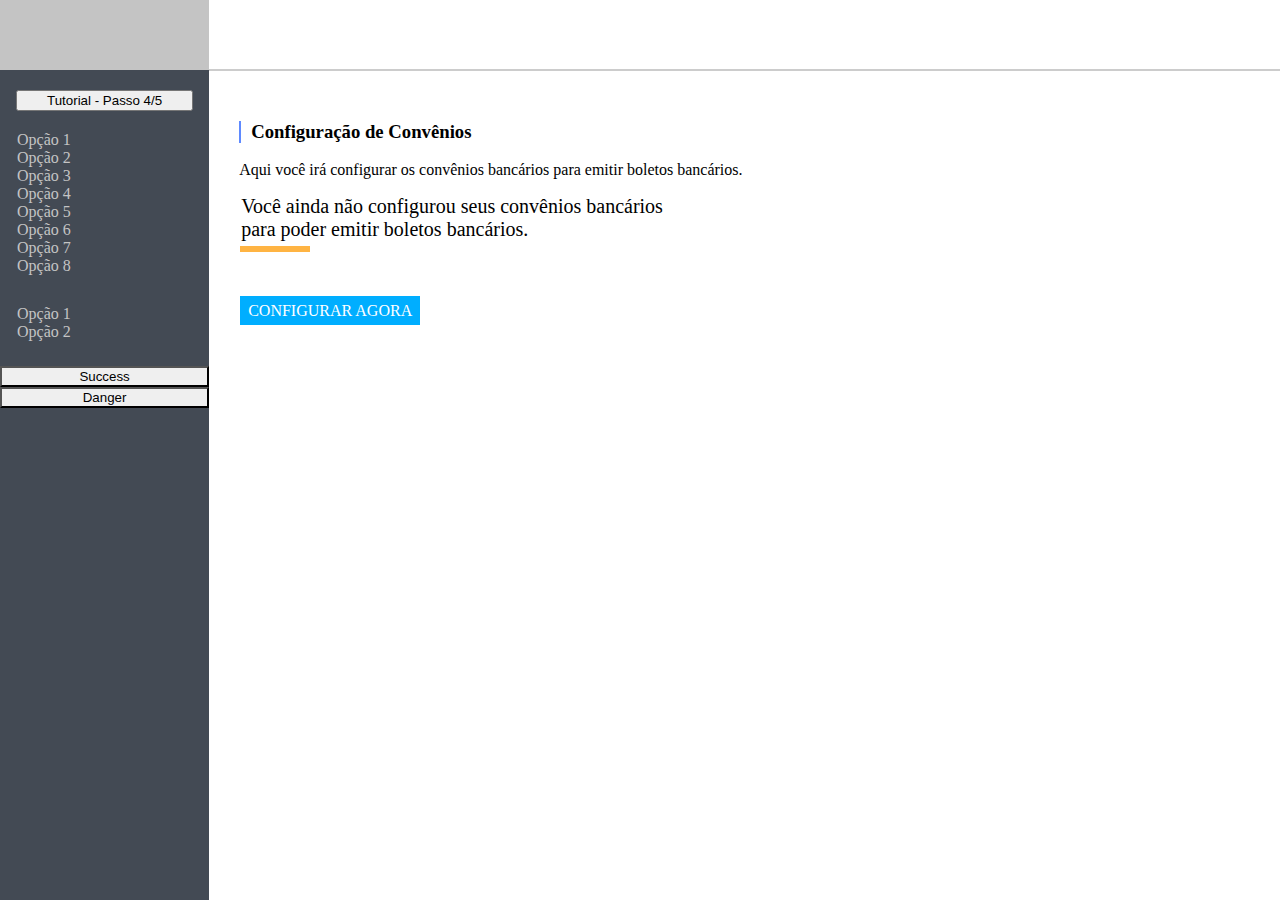
<file: index.html>
<html lang="en">
<head>
    <meta charset="UTF-8">
    <meta http-equiv="X-UA-Compatible" content="IE=edge">
    <meta name="viewport" content="width=device-width, initial-scale=1.0">
    <link rel="stylesheet" href="./menu/menu.css">
    <link rel="stylesheet" href="./form-inicio/form-inicio.css">
    <link rel="stylesheet" href="./intro/intro.css">
    <link href="https://cdn.jsdelivr.net/npm/bootstrap@5.1.3/dist/css/bootstrap.min.css" rel="stylesheet" integrity="sha384-1BmE4kWBq78iYhFldvKuhfTAU6auU8tT94WrHftjDbrCEXSU1oBoqyl2QvZ6jIW3" crossorigin="anonymous">

    <title>Document</title>
</head>
<body>
    <div class="sideMenu">
        <div class="logo"></div>
        <button type="button" class="btn btn-primary menuButton">Tutorial - Passo 4/5</button>
        <ul class="optionList">
            <li>Opção 1</li>
            <li>Opção 2</li>
            <li>Opção 3</li>
            <li>Opção 4</li>
            <li>Opção 5</li>
            <li>Opção 6</li>
            <li>Opção 7</li>
            <li>Opção 8</li>
        </ul>
        <ul class="optionList configs">
            <li>Opção 1</li>
            <li>Opção 2</li>
        </ul>
        <button type="button" class="btn btn-success flowupButton">Success</button>
        <button type="button" class="btn btn-danger flowupButton" >Danger</button>
    </div>

    <div class="form">
        <div class="top">
            <h3>Configuração de <strong>Convênios</strong></h3>
            <p>Aqui você irá configurar os convênios bancários para emitir boletos bancários.</p>
        </div>
        <div class="intro">
            <p>Você ainda não configurou seus convênios bancários para poder emitir boletos bancários.</p>
            <div class="bar"></div>
            <a href="./form-inicio.html">CONFIGURAR AGORA</a>
        </div>
    </div>

    <script src="https://cdn.jsdelivr.net/npm/bootstrap@5.1.3/dist/js/bootstrap.bundle.min.js" integrity="sha384-ka7Sk0Gln4gmtz2MlQnikT1wXgYsOg+OMhuP+IlRH9sENBO0LRn5q+8nbTov4+1p" crossorigin="anonymous"></script>
    <script src="https://cdn.jsdelivr.net/npm/@popperjs/core@2.10.2/dist/umd/popper.min.js" integrity="sha384-7+zCNj/IqJ95wo16oMtfsKbZ9ccEh31eOz1HGyDuCQ6wgnyJNSYdrPa03rtR1zdB" crossorigin="anonymous"></script>
    <script src="https://cdn.jsdelivr.net/npm/bootstrap@5.1.3/dist/js/bootstrap.min.js" integrity="sha384-QJHtvGhmr9XOIpI6YVutG+2QOK9T+ZnN4kzFN1RtK3zEFEIsxhlmWl5/YESvpZ13" crossorigin="anonymous"></script>
</body>
</html>
</file>
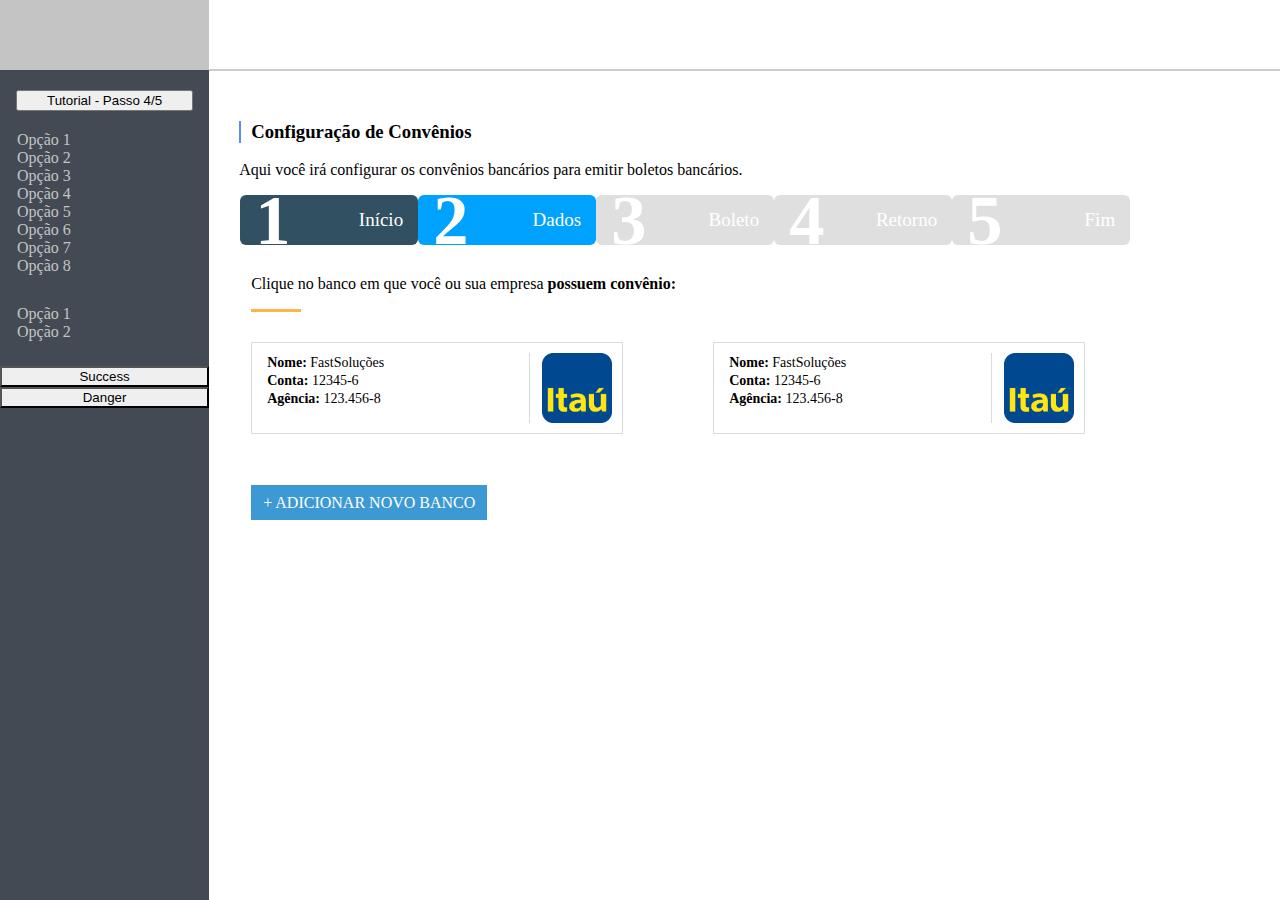
<file: form-bancos.html>
<html lang="en">
<head>
    <meta charset="UTF-8">
    <meta http-equiv="X-UA-Compatible" content="IE=edge">
    <meta name="viewport" content="width=device-width, initial-scale=1.0">
    <link rel="stylesheet" href="./menu/menu.css">
    <link rel="stylesheet" href="./form-bancos/form-bancos.css">
    <link href="https://cdn.jsdelivr.net/npm/bootstrap@5.1.3/dist/css/bootstrap.min.css" rel="stylesheet" integrity="sha384-1BmE4kWBq78iYhFldvKuhfTAU6auU8tT94WrHftjDbrCEXSU1oBoqyl2QvZ6jIW3" crossorigin="anonymous">

    <title>Document</title>
</head>
<body>
    <div class="sideMenu">
        <div class="logo"></div>
        <button type="button" class="btn btn-primary menuButton">Tutorial - Passo 4/5</button>
        <ul class="optionList">
            <li>Opção 1</li>
            <li>Opção 2</li>
            <li>Opção 3</li>
            <li>Opção 4</li>
            <li>Opção 5</li>
            <li>Opção 6</li>
            <li>Opção 7</li>
            <li>Opção 8</li>
        </ul>
        <ul class="optionList configs">
            <li>Opção 1</li>
            <li>Opção 2</li>
        </ul>
        <button type="button" class="btn btn-success flowupButton">Success</button>
        <button type="button" class="btn btn-danger flowupButton" >Danger</button>
    </div>
    <div class="main">
        <div class="top">
            <h3>Configuração de <strong>Convênios</strong></h3>
            <p>Aqui você irá configurar os convênios bancários para emitir boletos bancários.</p>
        </div>
        <div class="phases">
            <div class="phase" id="past">
                <h1>1</h1>
                <p>Início</p>
            </div>
            <div class="phase" id="this">
                <h1>2</h1>
                <p>Dados</p>
            </div>
            <div class="phase">
                <h1>3</h1>
                <p>Boleto</p>
            </div>
            <div class="phase">
                <h1>4</h1>
                <p>Retorno</p>
            </div>
            <div class="phase">
                <h1>5</h1>
                <p>Fim</p>
            </div>
        </div>
        <div class="banks" id="banks">
            <p>Clique no banco em que você ou sua empresa <strong>possuem convênio:</strong></p>
            <div class="bar"></div>
            <div class="bankOptions" id="bankOptions">
                <div class="bank">
                    <div class="bankInfo">
                        <p><strong>Nome:</strong> FastSoluções</p>
                        <p><strong>Conta:</strong> 12345-6</p>
                        <p><strong>Agência:</strong> 123.456-8</p>
                    </div>
                    <div class="bankLogo">
                        <img src="./assets/itau.png" alt="" width="70px">
                    </div>
                </div>
                <div class="bank">
                    <div class="bankInfo">
                        <p><strong>Nome:</strong> FastSoluções</p>
                        <p><strong>Conta:</strong> 12345-6</p>
                        <p><strong>Agência:</strong> 123.456-8</p>
                    </div>
                    <div class="bankLogo">
                        <img src="./assets/itau.png" alt="" width="70px">
                    </div>
                </div>
            </div>

            <a id="newBank" href="#">+ ADICIONAR NOVO BANCO</a>
        </div>
        <div class="addPopup" id="addPopup" style="display: none;">
            <div class="popup">
                <form>
                    <input type="text" id="bankName" name="bankname" placeholder="Nome do Banco">
                    <input type="text" id="account" name="accountnumber" placeholder="Conta">
                    <input type="text" id="agency" name="agencynumber" placeholder="Agência">
                
                    <p id="error" style="display: none;">Todos os campos são obrigatórios!</p>
                    <input id="addButton" class="btn btn-primary" type="submit" value="Adicionar">
                    <input id="cancelButton" class="btn btn-primary" type="button" value="Cancelar">
                </form>
            </div>
        </div>
        <div class="data" id="data" style="display: none;">
            <p>Dados do Convênio:</p>
            <div class="bar"></div>
            <div class="dataForm">
                <div id="firstRow">
                    <input id="dataConvName" type="text" placeholder="Nome">
                    <input id="dataAgency" type="text" placeholder="Agência">
                    <input id="dataAgencyDigit" type="text" placeholder="CV">
                    <input id="dataAccount" type="text" placeholder="Conta">
                    <input id="dataAccountDigit" type="text" placeholder="CV">
                </div>
                <div id="secondRow">
                    <input id="dataWallet" type="text" placeholder="Número da Carteira">
                    <input id="dataConv" type="text" placeholder="Convênio">
                </div>
            </div>
            <p>Dados do Cedente: <span>(quem emite a cobrança; ou seja, aquele que irá ceder a quantia cobrada)</span></p>
            <div class="bar"></div>
            <div class="dataForm">
                <div id="thirdRow">
                    <input id="dataCedName" type="text" placeholder="Nome">
                    <input id="dataCedCPF" type="text" placeholder="CPF/CNPJ do cedente">
                </div>
                <div id="fourthRow">
                    <input id="dataCedAdress" type="text" placeholder="Endereço">
                    <input id="dataCedComp" type="text" placeholder="Complemento">
                </div>
                <div id="fifthRow">
                    <input id="dataCedNumber" type="text" placeholder="Número">
                    <input id="dataCedDistrict" type="text" placeholder="Bairro">
                    <input id="dataCedCEP" type="text" placeholder="CEP">
                    <input id="dataCedUF" type="text" placeholder="UF">
                    <input id="dataCedCity" type="text" placeholder="Cidade">
                </div>
            </div>
            <p id="erro" style="display: none;">Por favor, preencha todos os campos corretamente.</p>
            <a id="next" href="./form-boleto.html">PRÓXIMO</a>
        </div>
    </div>

    <script src="https://cdn.jsdelivr.net/npm/bootstrap@5.1.3/dist/js/bootstrap.bundle.min.js" integrity="sha384-ka7Sk0Gln4gmtz2MlQnikT1wXgYsOg+OMhuP+IlRH9sENBO0LRn5q+8nbTov4+1p" crossorigin="anonymous"></script>
    <script src="https://cdn.jsdelivr.net/npm/@popperjs/core@2.10.2/dist/umd/popper.min.js" integrity="sha384-7+zCNj/IqJ95wo16oMtfsKbZ9ccEh31eOz1HGyDuCQ6wgnyJNSYdrPa03rtR1zdB" crossorigin="anonymous"></script>
    <script src="https://cdn.jsdelivr.net/npm/bootstrap@5.1.3/dist/js/bootstrap.min.js" integrity="sha384-QJHtvGhmr9XOIpI6YVutG+2QOK9T+ZnN4kzFN1RtK3zEFEIsxhlmWl5/YESvpZ13" crossorigin="anonymous"></script>
    <script src="https://cdnjs.cloudflare.com/ajax/libs/jquery/3.3.1/jquery.min.js"></script>
    <script src="./form-bancos/form-bancos.js"></script>

</body>
</html>
</file>
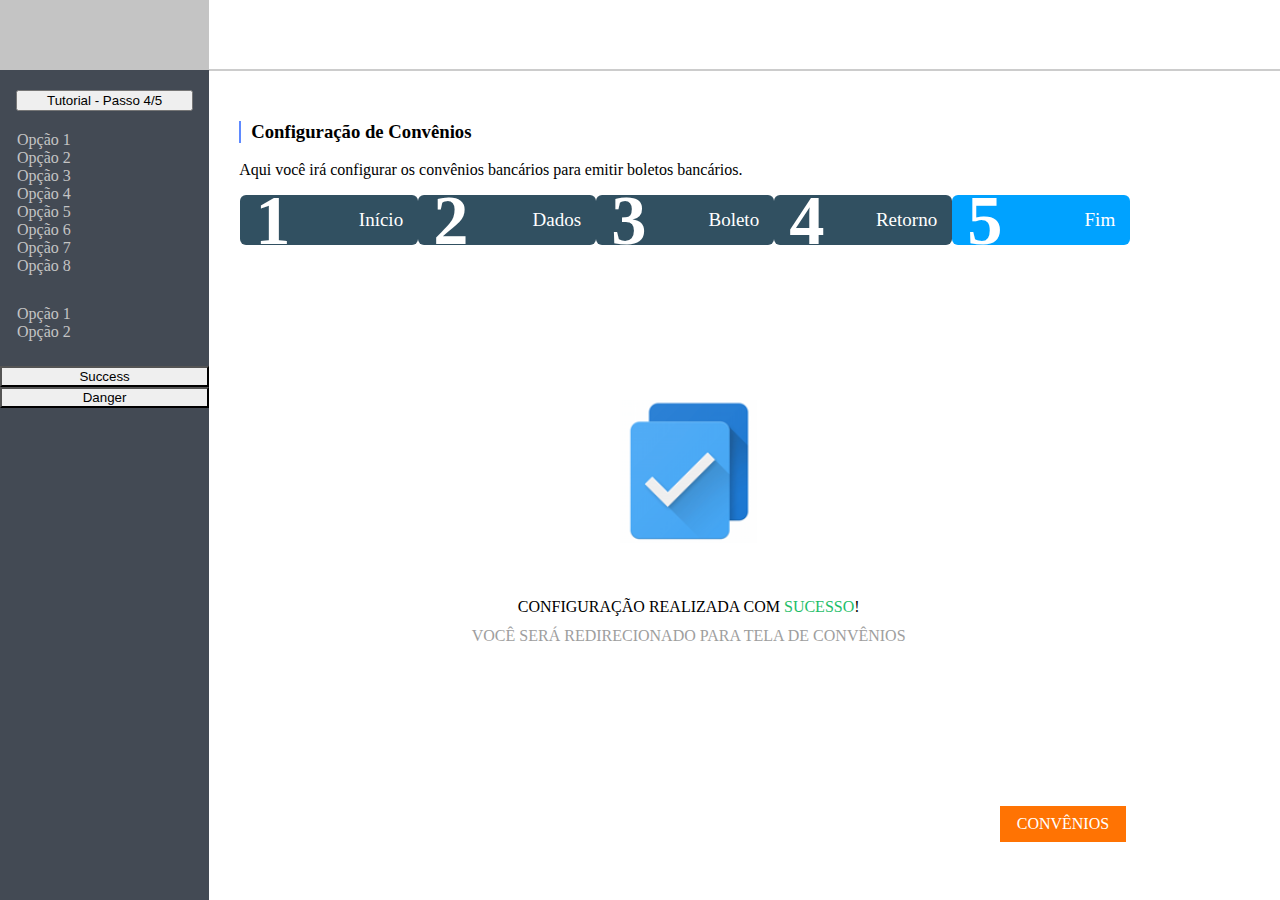
<file: form-fim.html>
<html lang="en">
<head>
    <meta charset="UTF-8">
    <meta http-equiv="X-UA-Compatible" content="IE=edge">
    <meta name="viewport" content="width=device-width, initial-scale=1.0">
    <link rel="stylesheet" href="./menu/menu.css">
    <link rel="stylesheet" href="./form-fim/form-fim.css">
    <link href="https://cdn.jsdelivr.net/npm/bootstrap@5.1.3/dist/css/bootstrap.min.css" rel="stylesheet" integrity="sha384-1BmE4kWBq78iYhFldvKuhfTAU6auU8tT94WrHftjDbrCEXSU1oBoqyl2QvZ6jIW3" crossorigin="anonymous">

    <title>Document</title>
</head>
<body>
    <div class="sideMenu">
        <div class="logo"></div>
        <button type="button" class="btn btn-primary menuButton">Tutorial - Passo 4/5</button>
        <ul class="optionList">
            <li>Opção 1</li>
            <li>Opção 2</li>
            <li>Opção 3</li>
            <li>Opção 4</li>
            <li>Opção 5</li>
            <li>Opção 6</li>
            <li>Opção 7</li>
            <li>Opção 8</li>
        </ul>
        <ul class="optionList configs">
            <li>Opção 1</li>
            <li>Opção 2</li>
        </ul>
        <button type="button" class="btn btn-success flowupButton">Success</button>
        <button type="button" class="btn btn-danger flowupButton" >Danger</button>
    </div>
    <div class="main">
        <div class="top">
            <h3>Configuração de <strong>Convênios</strong></h3>
            <p>Aqui você irá configurar os convênios bancários para emitir boletos bancários.</p>
        </div>
        <div class="phases">
            <div class="phase" id="past">
                <h1>1</h1>
                <p>Início</p>
            </div>
            <div class="phase" id="past">
                <h1>2</h1>
                <p>Dados</p>
            </div>
            <div class="phase" id="past">
                <h1>3</h1>
                <p>Boleto</p>
            </div>
            <div class="phase" id="past">
                <h1>4</h1>
                <p>Retorno</p>
            </div>
            <div class="phase" id="this">
                <h1>5</h1>
                <p>Fim</p>
            </div>
        </div>
        <div class="fim" id="fim">
            <div class="content">
                <img src="./assets/fim.png" alt="Imagem Ilustrativa">
                <p class="mainText">CONFIGURAÇÃO REALIZADA COM <span>SUCESSO</span>!</p>
                <p class="secondaryText">VOCÊ SERÁ REDIRECIONADO PARA TELA DE CONVÊNIOS</p>
            </div>
            <a id="prox" href="./index.html">CONVÊNIOS</a>
        </div>
        
    </div>

    <script src="https://cdn.jsdelivr.net/npm/bootstrap@5.1.3/dist/js/bootstrap.bundle.min.js" integrity="sha384-ka7Sk0Gln4gmtz2MlQnikT1wXgYsOg+OMhuP+IlRH9sENBO0LRn5q+8nbTov4+1p" crossorigin="anonymous"></script>
    <script src="https://cdn.jsdelivr.net/npm/@popperjs/core@2.10.2/dist/umd/popper.min.js" integrity="sha384-7+zCNj/IqJ95wo16oMtfsKbZ9ccEh31eOz1HGyDuCQ6wgnyJNSYdrPa03rtR1zdB" crossorigin="anonymous"></script>
    <script src="https://cdn.jsdelivr.net/npm/bootstrap@5.1.3/dist/js/bootstrap.min.js" integrity="sha384-QJHtvGhmr9XOIpI6YVutG+2QOK9T+ZnN4kzFN1RtK3zEFEIsxhlmWl5/YESvpZ13" crossorigin="anonymous"></script>
    <script src="https://cdnjs.cloudflare.com/ajax/libs/jquery/3.3.1/jquery.min.js"></script>
    <script src="./form-fim/form-fim.js"></script>

</body>
</html>
</file>
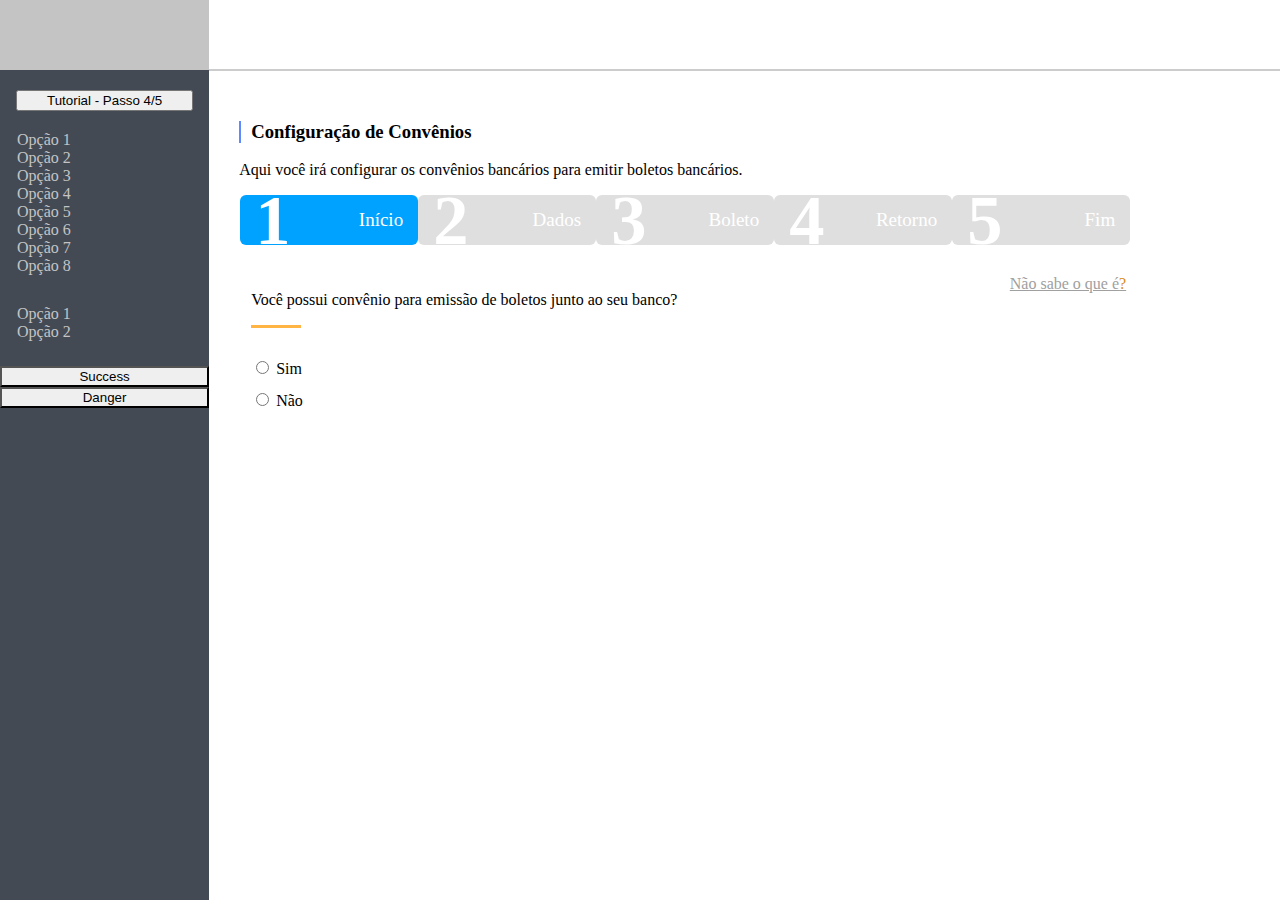
<file: form-inicio.html>
<html lang="en">
<head>
    <meta charset="UTF-8">
    <meta http-equiv="X-UA-Compatible" content="IE=edge">
    <meta name="viewport" content="width=device-width, initial-scale=1.0">
    <link rel="stylesheet" href="./menu/menu.css">
    <link rel="stylesheet" href="./form-inicio/form-inicio.css">
    <link href="https://cdn.jsdelivr.net/npm/bootstrap@5.1.3/dist/css/bootstrap.min.css" rel="stylesheet" integrity="sha384-1BmE4kWBq78iYhFldvKuhfTAU6auU8tT94WrHftjDbrCEXSU1oBoqyl2QvZ6jIW3" crossorigin="anonymous">

    <title>Document</title>
</head>
<body>
    <div class="sideMenu" id="sideMenu">
        <div class="logo"></div>
        <button type="button" class="btn btn-primary menuButton">Tutorial - Passo 4/5</button>
        <ul class="optionList">
            <li>Opção 1</li>
            <li>Opção 2</li>
            <li>Opção 3</li>
            <li>Opção 4</li>
            <li>Opção 5</li>
            <li>Opção 6</li>
            <li>Opção 7</li>
            <li>Opção 8</li>
        </ul>
        <ul class="optionList configs">
            <li>Opção 1</li>
            <li>Opção 2</li>
        </ul>
        <button type="button" class="btn btn-success flowupButton">Success</button>
        <button type="button" class="btn btn-danger flowupButton" >Danger</button>
    </div>

    <div class="main">
        <div class="top">
            <h3>Configuração de <strong>Convênios</strong></h3>
            <p>Aqui você irá configurar os convênios bancários para emitir boletos bancários.</p>
        </div>
        <div class="phases">
            <div class="phase" id="this">
                <h1>1</h1>
                <p>Início</p>
            </div>
            <div class="phase">
                <h1>2</h1>
                <p>Dados</p>
            </div>
            <div class="phase">
                <h1>3</h1>
                <p>Boleto</p>
            </div>
            <div class="phase">
                <h1>4</h1>
                <p>Retorno</p>
            </div>
            <div class="phase">
                <h1>5</h1>
                <p>Fim</p>
            </div>
        </div>
        <div class="questions">
            <section class="question">
                <div class="text">
                    <p>Você possui convênio para emissão de boletos junto ao seu banco?</p>
                    <a href="#">Não sabe o que é<span>?</span></a>
                </div>
                <div class="bar"></div>
                <div class="option">
                    <div class="inputs">
                        <input type="radio" id="simConv" name="convenio" value="sim">
                        <label for="simConv">Sim</label>
                        
                        <input class="no" type="radio" id="naoConv" name="convenio" value="nao">
                        <label for="naoConv">Não</label>
                    </div>
                    <div class="error" id="error1" style="display: none;">
                        <p>Entre em contato com seu banco e solicite o seu convênio de emissão de boletos SEM REGISTRO. Verifique com seu gerente.</p>
                    </div>
                </div>
            </section>
            <section class="question" id="question2" style="display: none;">
                <div class="text">
                    <p>Você possui convênio para emissão de boletos junto ao seu banco?</p>
                    <a href="#">Não sabe o que é<span>?</span></a>
                </div>
                <div class="bar"></div>
                <div class="option">
                    <div class="inputs">
                        <input type="radio" id="simRegis" name="registro" value="sim">
                        <label for="simRegis">Sim</label>
                        
                        <input class="no" type="radio" id="naoRegis" name="registro" value="nao">
                        <label for="naoRegis">Não</label>
                    </div>
                    <div class="error" id="error2" style="display: none;">
                        <p>Entre em contato com seu banco e solicite o seu convênio de emissão de boletos SEM REGISTRO. Verifique com seu gerente.</p>
                    </div>
                </div>
            </section>
            <section class="question" id="question3" style="display: none;">
                <div class="text">
                    <p>Responda as seguintes perguntas</p>
                </div>
                <div class="bar"></div>
                <div class="checkbox">
                    <div class="align">
                        <input type="checkbox" id="questionOne" name="questionOne" value="questionOne" class="largerCheck1">
                        <label for="questionOne">Lorem Ipsum is simply dummy text of the printing and typesetting industry. Lorem Ipsum has been the industry's standard dummy text ever since the 1500s, when an unknown printer took a galley of type and scrambled it to make a type specimen book. It has survived not only five centuries, but also the leap into electronic typesetting, remaining essentially unchanged.</label>
                    </div>
                    <div class="align">
                        <input class="no" type="checkbox" id="questionTwo" name="questionTwo" value="questionTwo" class="largerCheck2">
                        <label for="questionTwo">Lorem Ipsum is simply dummy text of the printing and typesetting industry. Lorem Ipsum has been the industry's standard dummy text ever since the 1500s, when an unknown printer took a galley of type and scrambled it to make a type specimen book. It has survived not only five centuries, but also the leap into electronic typesetting, remaining essentially unchanged.</label>
                    </div>
                    <div class="align">
                        <input class="no" type="checkbox" id="questionThree" name="questionThree" value="questionThree" class="largerCheck3">
                        <label for="questionThree">Lorem Ipsum is simply dummy text of the printing and typesetting industry. Lorem Ipsum has been the industry's standard dummy text ever since the 1500s, when an unknown printer took a galley of type and scrambled it to make a type specimen book. It has survived not only five centuries, but also the leap into electronic typesetting, remaining essentially unchanged.</label>
                    </div>
                </div>
            </section>
            <a id="next" href="./form-bancos.html" style="display: none;">PRÓXIMO</a>
        </div>
    </div>

    <script src="https://cdn.jsdelivr.net/npm/bootstrap@5.1.3/dist/js/bootstrap.bundle.min.js" integrity="sha384-ka7Sk0Gln4gmtz2MlQnikT1wXgYsOg+OMhuP+IlRH9sENBO0LRn5q+8nbTov4+1p" crossorigin="anonymous"></script>
    <script src="https://cdn.jsdelivr.net/npm/@popperjs/core@2.10.2/dist/umd/popper.min.js" integrity="sha384-7+zCNj/IqJ95wo16oMtfsKbZ9ccEh31eOz1HGyDuCQ6wgnyJNSYdrPa03rtR1zdB" crossorigin="anonymous"></script>
    <script src="https://cdn.jsdelivr.net/npm/bootstrap@5.1.3/dist/js/bootstrap.min.js" integrity="sha384-QJHtvGhmr9XOIpI6YVutG+2QOK9T+ZnN4kzFN1RtK3zEFEIsxhlmWl5/YESvpZ13" crossorigin="anonymous"></script>
    <script src="https://cdnjs.cloudflare.com/ajax/libs/jquery/3.3.1/jquery.min.js"></script>
    <script src="./form-inicio/form-inicio.js"></script>

</body>
</html>
</file>
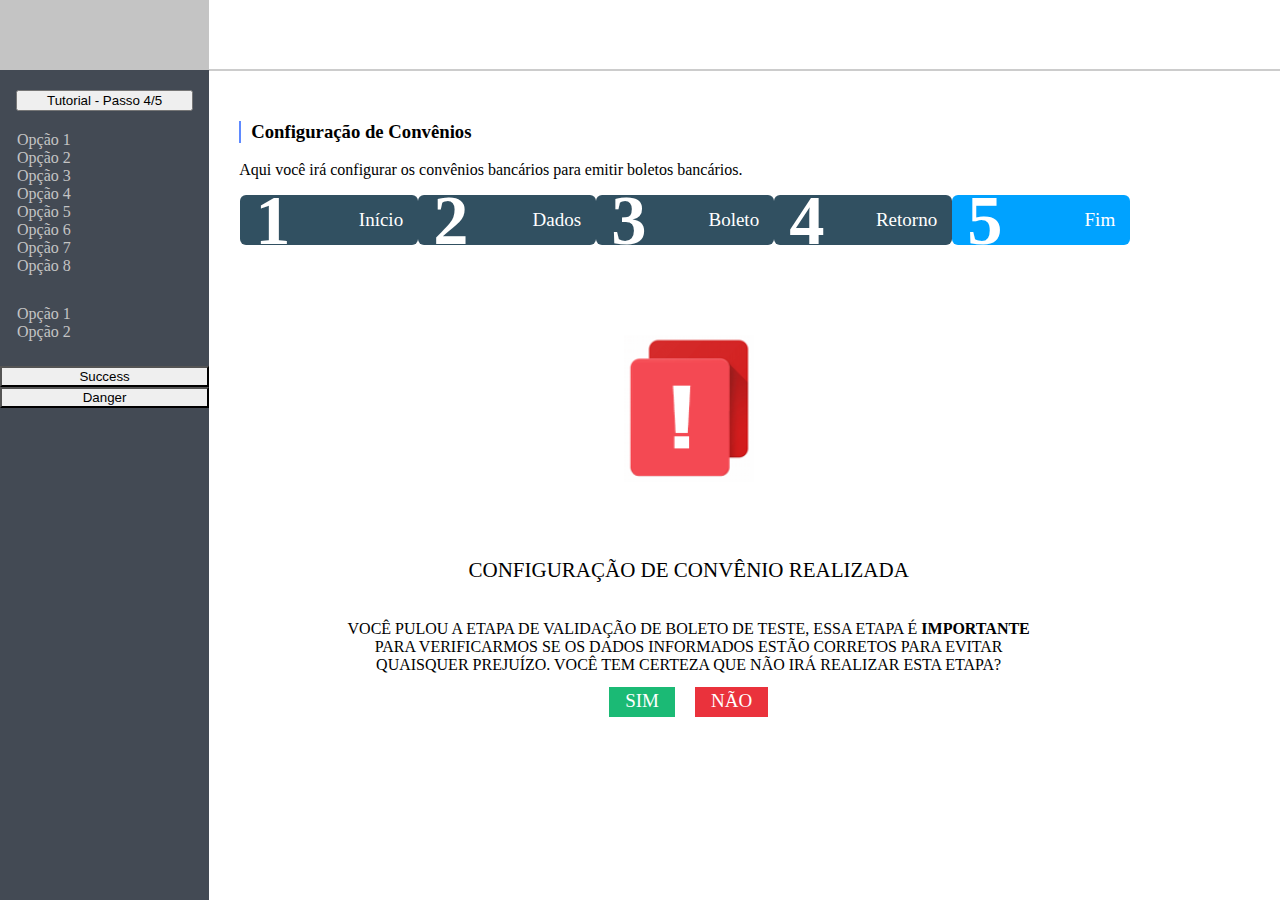
<file: form-jump.html>
<html lang="en">
<head>
    <meta charset="UTF-8">
    <meta http-equiv="X-UA-Compatible" content="IE=edge">
    <meta name="viewport" content="width=device-width, initial-scale=1.0">
    <link rel="stylesheet" href="./menu/menu.css">
    <link rel="stylesheet" href="./form-jump/form-jump.css">
    <link href="https://cdn.jsdelivr.net/npm/bootstrap@5.1.3/dist/css/bootstrap.min.css" rel="stylesheet" integrity="sha384-1BmE4kWBq78iYhFldvKuhfTAU6auU8tT94WrHftjDbrCEXSU1oBoqyl2QvZ6jIW3" crossorigin="anonymous">

    <title>Document</title>
</head>
<body>
    <div class="sideMenu">
        <div class="logo"></div>
        <button type="button" class="btn btn-primary menuButton">Tutorial - Passo 4/5</button>
        <ul class="optionList">
            <li>Opção 1</li>
            <li>Opção 2</li>
            <li>Opção 3</li>
            <li>Opção 4</li>
            <li>Opção 5</li>
            <li>Opção 6</li>
            <li>Opção 7</li>
            <li>Opção 8</li>
        </ul>
        <ul class="optionList configs">
            <li>Opção 1</li>
            <li>Opção 2</li>
        </ul>
        <button type="button" class="btn btn-success flowupButton">Success</button>
        <button type="button" class="btn btn-danger flowupButton" >Danger</button>
    </div>
    <div class="main">
        <div class="top">
            <h3>Configuração de <strong>Convênios</strong></h3>
            <p>Aqui você irá configurar os convênios bancários para emitir boletos bancários.</p>
        </div>
        <div class="phases">
            <div class="phase" id="past">
                <h1>1</h1>
                <p>Início</p>
            </div>
            <div class="phase" id="past">
                <h1>2</h1>
                <p>Dados</p>
            </div>
            <div class="phase" id="past">
                <h1>3</h1>
                <p>Boleto</p>
            </div>
            <div class="phase" id="past">
                <h1>4</h1>
                <p>Retorno</p>
            </div>
            <div class="phase" id="this">
                <h1>5</h1>
                <p>Fim</p>
            </div>
        </div>
        <div class="jump"> 
            <div class="content">
                <img src="./assets/pularEtapa.png" alt="Imagem Ilustrativa">
                <p class="mainText">CONFIGURAÇÃO DE CONVÊNIO REALIZADA</p>
                <p class="secondaryText">VOCÊ PULOU A ETAPA DE VALIDAÇÃO DE BOLETO DE TESTE, ESSA ETAPA É <strong>IMPORTANTE</strong> PARA VERIFICARMOS SE OS DADOS INFORMADOS 
                ESTÃO CORRETOS PARA EVITAR QUAISQUER PREJUÍZO. VOCÊ TEM CERTEZA QUE NÃO IRÁ REALIZAR ESTA ETAPA?</p>
                <div class="buttonArea">
                    <a id="yes" href="./index.html">SIM</a>
                    <a id="no" href="./form-retorno.html">NÃO</a>
                </div>
            </div>
        </div>
        
    </div>

    <script src="https://cdn.jsdelivr.net/npm/bootstrap@5.1.3/dist/js/bootstrap.bundle.min.js" integrity="sha384-ka7Sk0Gln4gmtz2MlQnikT1wXgYsOg+OMhuP+IlRH9sENBO0LRn5q+8nbTov4+1p" crossorigin="anonymous"></script>
    <script src="https://cdn.jsdelivr.net/npm/@popperjs/core@2.10.2/dist/umd/popper.min.js" integrity="sha384-7+zCNj/IqJ95wo16oMtfsKbZ9ccEh31eOz1HGyDuCQ6wgnyJNSYdrPa03rtR1zdB" crossorigin="anonymous"></script>
    <script src="https://cdn.jsdelivr.net/npm/bootstrap@5.1.3/dist/js/bootstrap.min.js" integrity="sha384-QJHtvGhmr9XOIpI6YVutG+2QOK9T+ZnN4kzFN1RtK3zEFEIsxhlmWl5/YESvpZ13" crossorigin="anonymous"></script>
    <script src="https://cdnjs.cloudflare.com/ajax/libs/jquery/3.3.1/jquery.min.js"></script>

</body>
</html>
</file>
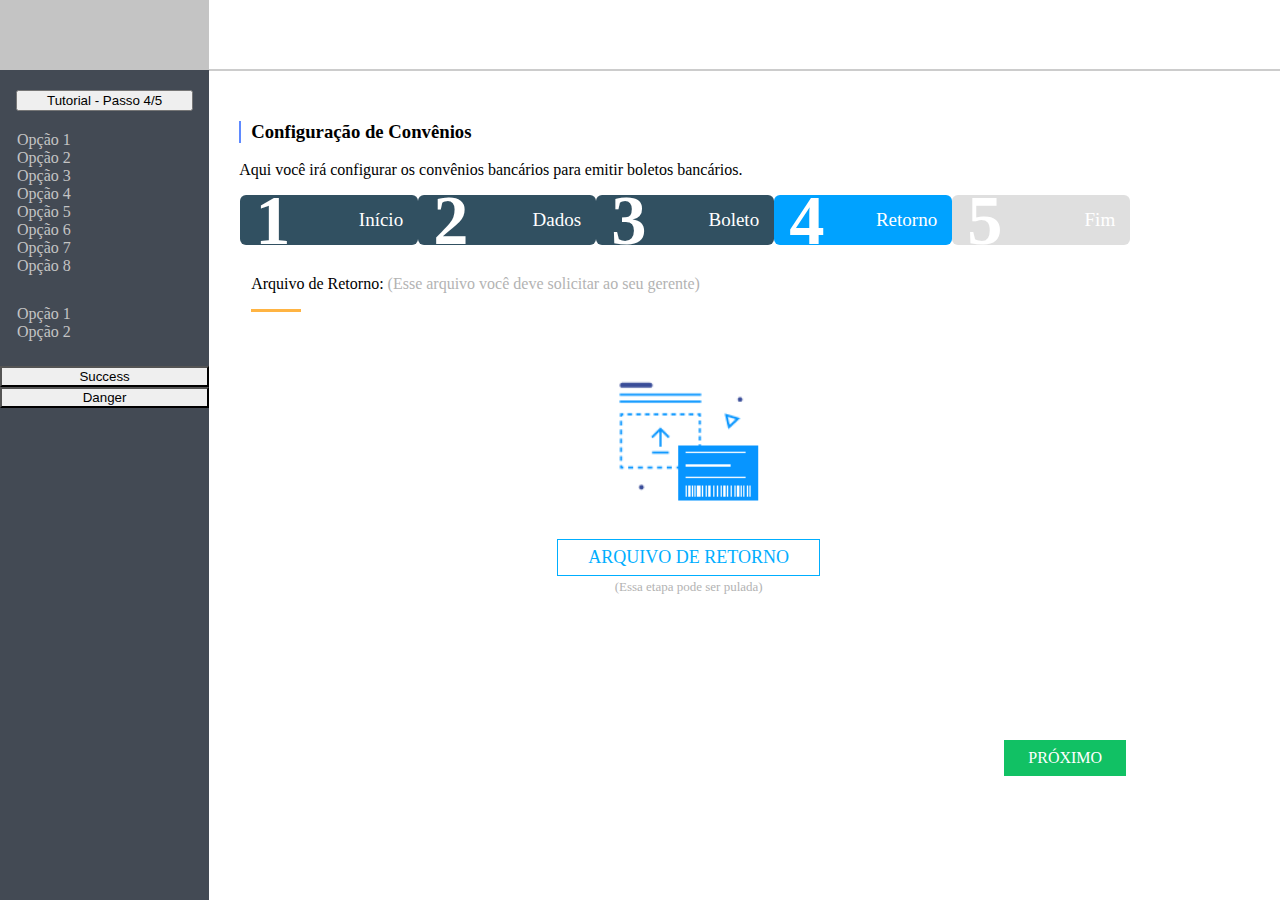
<file: form-retorno.html>
<html lang="en">
<head>
    <meta charset="UTF-8">
    <meta http-equiv="X-UA-Compatible" content="IE=edge">
    <meta name="viewport" content="width=device-width, initial-scale=1.0">
    <link rel="stylesheet" href="./menu/menu.css">
    <link rel="stylesheet" href="./form-retorno/form-retorno.css">
    <link href="https://cdn.jsdelivr.net/npm/bootstrap@5.1.3/dist/css/bootstrap.min.css" rel="stylesheet" integrity="sha384-1BmE4kWBq78iYhFldvKuhfTAU6auU8tT94WrHftjDbrCEXSU1oBoqyl2QvZ6jIW3" crossorigin="anonymous">

    <title>Document</title>
</head>
<body>
    <div class="sideMenu">
        <div class="logo"></div>
        <button type="button" class="btn btn-primary menuButton">Tutorial - Passo 4/5</button>
        <ul class="optionList">
            <li>Opção 1</li>
            <li>Opção 2</li>
            <li>Opção 3</li>
            <li>Opção 4</li>
            <li>Opção 5</li>
            <li>Opção 6</li>
            <li>Opção 7</li>
            <li>Opção 8</li>
        </ul>
        <ul class="optionList configs">
            <li>Opção 1</li>
            <li>Opção 2</li>
        </ul>
        <button type="button" class="btn btn-success flowupButton">Success</button>
        <button type="button" class="btn btn-danger flowupButton" >Danger</button>
    </div>
    <div class="main">
        <div class="top">
            <h3>Configuração de <strong>Convênios</strong></h3>
            <p>Aqui você irá configurar os convênios bancários para emitir boletos bancários.</p>
        </div>
        <div class="phases">
            <div class="phase" id="past">
                <h1>1</h1>
                <p>Início</p>
            </div>
            <div class="phase" id="past">
                <h1>2</h1>
                <p>Dados</p>
            </div>
            <div class="phase" id="past">
                <h1>3</h1>
                <p>Boleto</p>
            </div>
            <div class="phase" id="this">
                <h1>4</h1>
                <p>Retorno</p>
            </div>
            <div class="phase">
                <h1>5</h1>
                <p>Fim</p>
            </div>
        </div>
        <div class="boleto" id="boleto"> 
            <p>Arquivo de Retorno: <span>(Esse arquivo você deve solicitar ao seu gerente)</span></p>
            <div class="bar"></div>
            <div class="content" id="upload">
                <img src="./assets/retorno.png" alt="Imagem Ilustrativa">
                <input type="file" id="arq" name="filename" hidden>
                <label id="uploadArq" for="arq">ARQUIVO DE RETORNO</label>
                <span id="jump">(Essa etapa pode ser pulada)</span>
            </div>
            <div class="content" id="boletoOk" style="display: none;">
                <img src="./assets/retornoOk.png" alt="Imagem Ilustrativa">
                <p class="boletoOkText">ESTÁ TUDO <span>CERTO</span></p>
                <p class="boletoOkText">IDENTIFICAMOS O BOLETO TESTE GERADO</p>
            </div>
            <div class="content" id="boletoFail" style="display: none;">
                <img src="./assets/retornoFail.png" alt="Imagem Ilustrativa">
                <p class="boletoFailText">ALGO DEU <span>ERRADO</span></p>
                <p class="boletoFailText">NÃO IDENTIFICAMOS O BOLETO TESTE GERADO</p>
                <div class="buttonArea">
                    <a id="changeArq" href="#">Alterar Arquivo</a>
                    <a id="editConv" href="./form-bancos.html">Editar Convênio?</a>
                </div>
            </div>
            <a id="prox" href="./form-retorno.html">PRÓXIMO</a>
            <a id="end" href="./form-fim.html" style="display: none;">PRÓXIMO</a>
        </div>
        
    </div>

    <script src="https://cdn.jsdelivr.net/npm/bootstrap@5.1.3/dist/js/bootstrap.bundle.min.js" integrity="sha384-ka7Sk0Gln4gmtz2MlQnikT1wXgYsOg+OMhuP+IlRH9sENBO0LRn5q+8nbTov4+1p" crossorigin="anonymous"></script>
    <script src="https://cdn.jsdelivr.net/npm/@popperjs/core@2.10.2/dist/umd/popper.min.js" integrity="sha384-7+zCNj/IqJ95wo16oMtfsKbZ9ccEh31eOz1HGyDuCQ6wgnyJNSYdrPa03rtR1zdB" crossorigin="anonymous"></script>
    <script src="https://cdn.jsdelivr.net/npm/bootstrap@5.1.3/dist/js/bootstrap.min.js" integrity="sha384-QJHtvGhmr9XOIpI6YVutG+2QOK9T+ZnN4kzFN1RtK3zEFEIsxhlmWl5/YESvpZ13" crossorigin="anonymous"></script>
    <script src="https://cdnjs.cloudflare.com/ajax/libs/jquery/3.3.1/jquery.min.js"></script>
    <script src="./form-retorno/form-retorno.js"></script>
    <script src="./form-boleto/form-boleto.js"></script>

</body>
</html>
</file>
<file: menu/menu.css>
body {
    margin: 0;
    padding: 0;
    display: flex;
}

.sideMenu {
    height: 100vh;
    width: 250px;
    background-color: #434A54;
    text-align: center;
}

.menuButton {
    width: 85%;
}

.logo {
    height: 70px;
    background-color: rgb(196, 196, 196);
}

.menuButton {
    margin: 20px 0;
}

.optionList {
    padding: 0 0 0 17px;
    margin: 0;
    display: flex;
    flex-direction: column;
    align-items: start;
    list-style-type: none;
    color: rgb(196, 196, 196);
}

.configs {
    margin-top: 30px;
    margin-bottom: 25px;
}

.flowupButton {
    width: 100%;
    border-radius: 0;
}

@media screen and (max-width: 1150px) {
    .sideMenu {
        display: none;
    }
}
</file>
<file: form-inicio/form-inicio.css>
.main {
    width: 100%;
    border-top: 1px solid rgb(204, 204, 204);
    border-width: 2px;
    margin-top: 69px;
    padding-top: 31px;
}

.top {
    margin-left: 30px;
}

.top h3 {
    border-left: 2px solid rgb(95, 138, 255);
    padding-left: 10px;
}

.phases {
    display: flex;
    justify-content: space-between;
    width: 890px;
    margin-left: 31px;
}

.phase {
    display: flex;
    align-items: center;
    justify-content: space-between;
    width: 18%;
    height: 50px;
    background-color: rgb(223, 223, 223);
    padding: 0 15px;
    border-radius: 6px;
    color: #FFFFFF;
}

.phase h1 {
    font-size:70.5px;
}

.phase p {
    margin: 0;
    font-size: 19px;
}

#this {
    background-color: #00A2FF;
}

.questions { 
    margin-left: 42px;
    margin-top: 30px;
    width: 875px;
}

.question {
    margin-bottom: 50px;
}

.text {
    display: flex;
    justify-content: space-between;
}

.text a {
    color: rgb(160, 160, 160);
}

.text span {
    color: rgb(216, 140, 25);
}

.error {
    height: 85px;
    width: 375px;
    background-color: #F24444;
    color: white;
    padding: 12px 15px 15px 15px;
    border-radius: 3px;
    line-height: 18px;
    margin-top: -20px;
}

.bar {
    width: 50px;
    border-top: 3px solid rgb(255, 180, 67);
}

.option {
    width: 875px;
    padding-top: 30px;
    display: flex;
    justify-content: space-between;
}

.inputs {
    width: 6%;
}

.checkbox {
    padding-top: 30px;
}

.no {
    margin-top: 15px;
}

.align {
    display: flex;
    margin-bottom: 30px;
}

.align input {
    margin: 7px 10px 0 6px;
}

#next {
    text-decoration: none;
    color: white;
    background-color: #11C164;
    padding: 9px 24px;
    float: right;
}

@media screen and (max-width: 945px) {
    .phases, .questions, .option  {
        width: 91vw;
    }

    .inputs {
        width: 8%;
    }
}

@media screen and (max-width: 775px) {
    .phase {
        display: flex;
        align-items: center;
        justify-content: center;
    }
    .phase p {
        display: none;
    }

    .phases, .top, .questions {
        margin-left: 20px;
    }
}

@media screen and (max-width: 692px) {
    .text p {
        padding-right: 20px;
    }

    .inputs {
        width: 10%;
    }
}

@media screen and (max-width: 520px) {
    .inputs {
        width: 14%;
    }
}
</file>
<file: intro/intro.css>
.form {
    width: 100%;
    border-top: 1px solid rgb(204, 204, 204);
    border-width: 2px;
    margin-top: 69px;
    padding-top: 31px
}


.bar {
    width: 70px;
    border-top: 6.5px solid rgb(255, 180, 67);
    margin: 5px 0 50px 0;
}

.intro {
    width: 430px;
    margin-left: 31px;
}

.intro p {
    margin: 1px;
    font-size: 20px;
}

.intro a {
    text-decoration: none;
    color: white;
    background-color: #00AEFF;
    padding: 6px 8px;
}

@media screen and (max-width: 515px) {
    .intro  {
        width: 81vw;
    }
}

@media screen and (max-width: 775px) {
    .top, .intro {
        margin-left: 21px;
    }
}
</file>
<file: form-bancos/form-bancos.css>
.main {
    width: 100%;
    border-top: 1px solid rgb(204, 204, 204);
    border-width: 2px;
    margin-top: 69px;
    padding-top: 31px;
}

.top {
    margin-left: 30px;
}

.top h3 {
    border-left: 2px solid rgb(95, 138, 255);
    padding-left: 10px;
}

.phases {
    display: flex;
    justify-content: space-between;
    width: 890px;
    margin-left: 31px;
}

.phase {
    display: flex;
    align-items: center;
    justify-content: space-between;
    width: 18%;
    height: 50px;
    background-color: rgb(223, 223, 223);
    padding: 0 15px;
    border-radius: 6px;
    color: #FFFFFF;
}

.phase h1 {
    font-size:70.5px;
}

.phase p {
    margin: 0;
    font-size: 19px;
}

#past {
    background-color: #315061;
}

#this {
    background-color: #00A2FF;
}

.banks { 
    margin-left: 42px;
    margin-top: 30px;
    width: 875px;
}   

.bar {
    width: 50px;
    border-top: 3px solid rgb(255, 180, 67);
}

.bankOptions {
    margin: 30px 0 60px 0;
    display: flex;
    flex-wrap: wrap;
    row-gap: 35px;
    column-gap: 90px;
}

.bank {
    width: 350px;
    display: flex;
    justify-content: space-between;
    border: 0.5px solid rgb(219, 219, 219);
    padding: 10px;
    transition: all .2s;
}

.bank:hover {
    padding: 10px;
    box-shadow: 4px 5px 5px #888888;
}

.bankInfo p {
    margin: 2px 0 0 5px;
    font-size: 14px;
}

.bankLogo {
    border-left: 0.5px solid rgb(219, 219, 219);
    padding-left: 12px;
}

#newBank {
    text-decoration: none;
    color: white;
    background-color: #3C99D4;
    padding: 9px 12px;
}

.addPopup {
    position: absolute;
    left: 0;
    right: 0;
    top: 0;
    bottom: 0;
    width: 100vw;
    height: 100vh;
    background-color: rgba(0, 0, 0, 0.349);
    display: flex;
    justify-content: center;
    align-items: center;
    z-index: 999;
}

.popup {
    padding: 46px 32px 36px 32px;
    width: 100%;
    max-width: 400px;
    background-color: white;
    border-radius: 15px;
    display: flex;
    flex-direction: column;
    align-items: center;
}

.addPopup form {
    display: flex;
    flex-direction: column;
    width: 90%;
}

.addPopup form input {
    margin: 6px 0;
    padding: 6px;
}

#error {
    margin: 0;
    padding: 0;
    color: rgb(221, 41, 41);
    font-weight: 500;
    text-align: center;
    font-size: 15px;
}

#erro {
    margin: 1px;
    padding: 0;
    color: rgb(221, 41, 41);
    font-weight: 500;
    font-size: 15px;
}

#addButton {
    font-weight: 600;
    margin-top: 20px;
}

#cancelButton {
    background-color: rgb(221, 41, 41);
    border-color: rgb(221, 41, 41);
    font-weight: 600;
}

.data {
    margin-left: 42px;
    margin-top: 30px;
    width: 875px;
}

.data span {
    color: rgb(179, 179, 179);
}

.dataForm {
    margin-top: 33px;
}

.dataForm div input {
    border: none;
    border-bottom: 1px solid rgb(207, 207, 207);
    outline: none;
    transition: all .2s;
    
}

.dataForm div input::placeholder {
    color: rgb(90, 90, 90);    
}

.dataForm div input:focus {
    border-bottom: 1px solid #00A2FF;
}

#firstRow, #secondRow {
    width: 90%;
    display: flex;
    margin-bottom: 20px;
}

#thirdRow, #fourthRow, #fifthRow {
    width: 90%;
    display: flex;
    margin-bottom: 31px;
}

#secondRow {
    margin-bottom: 50px;
}

#fifthRow {
    width: 95%;
}

#dataConvName {
    width: 35%;
}

#dataAgency, #dataAccount  {
    width: 20%;
    margin-left: 50px;
}

#dataAgencyDigit, #dataAccountDigit {
    width: 8.5%;
    margin-left: 10px;
}

#dataWallet, #dataConv {
    width: 32.3%;
}

#dataConv {
    margin-left: 50px;
}

#dataCedName, #dataCedCPF, #dataCedAdress, #dataCedComp {
    width: 39.5%;
}

#dataCedCPF, #dataCedComp {
    margin-left: 50px;
}

#dataCedNumber, #dataCedCEP {
    width: 17%;
}

#dataCedCEP {
    margin-left: 50px;
}

#dataCedDistrict {
    width: 30%;
    margin-left: 35px;
}

#dataCedUF {
    width: 10%;
    margin-left: 30px;
}

#dataCedCity {
    width: 26%;
    margin-left: 30px;
}

#next {
    text-decoration: none;
    color: white;
    background-color: #11C164;
    padding: 9px 24px;
    margin-top: 50px;
    float: right;
}

@media screen and (max-width: 945px) {
    .phases, .banks, .data  {
        width: 91vw;
    }
}

@media screen and (max-width: 775px) {
    .phase {
        display: flex;
        align-items: center;
        justify-content: center;
    }
    .phase p {
        display: none;
    }

    .phases, .top, .banks, .data {
        margin-left: 20px;
    }
}

@media screen and (max-width: 500px) {
    #dataAgency, #dataAccount  {
        margin-left: 20px;
    }
    
    #dataAgencyDigit, #dataAccountDigit {
        margin-left: 10px;
    }

    #dataConv {
        margin-left: 30px;
    }

    #dataCedCPF, #dataCedComp {
        margin-left: 30px;
    }
    
    #dataCedCEP {
        margin-left: 20px;
    }
    
    #dataCedDistrict {
        margin-left: 25px;
    }
    
    #dataCedUF {
        margin-left: 20px;
    }
    
    #dataCedCity {
        margin-left: 20px;
    }
}
</file>
<file: form-fim/form-fim.css>
.main { 
    width: 100%;
    border-top: 1px solid rgb(204, 204, 204);
    border-width: 2px;
    margin-top: 69px;
    padding-top: 31px;
}

.top {
    margin-left: 30px;
}

.top h3 {
    border-left: 2px solid rgb(95, 138, 255);
    padding-left: 10px;
}

.phases {
    display: flex;
    justify-content: space-between;
    width: 890px;
    margin-left: 31px;
}

.phase {
    display: flex;
    align-items: center;
    justify-content: space-between;
    width: 18%;
    height: 50px;
    background-color: rgb(223, 223, 223);
    padding: 0 15px;
    border-radius: 6px;
    color: #FFFFFF;
}

.phase h1 {
    font-size:70.5px;
}

.phase p {
    margin: 0;
    font-size: 19px;
}

#past {
    background-color: #315061;
}

#this {
    background-color: #00A2FF;
}

.fim { 
    margin-left: 42px;
    margin-top: 30px;
    width: 875px;
}   

.bar {
    width: 50px;
    border-top: 3px solid rgb(255, 180, 67);
}

.fim span {
    color: rgb(179, 179, 179);
}

.content {
    display: flex;
    flex-direction: column;
    align-items: center;
    margin: 155px 0 95px 0;
}

.mainText {
    margin-top: 55px;
    margin-bottom: 0;
    font-weight: 500;
}

.mainText span {
    color: #1ebe69;
}

.secondaryText {
    margin-top: 11px;
    color: rgb(158, 158, 158);
}

#prox {
    text-decoration: none;
    color: white;
    background-color: #FF7303;
    padding: 9px 17px;
    margin-top: 50px;
    float: right;
}

@media screen and (max-width: 945px) {
    .phases, .fim  {
        width: 91vw;
    }
}

@media screen and (max-width: 775px) {
    .phase {
        display: flex;
        align-items: center;
        justify-content: center;
    }
    .phase p {
        display: none;
    }

    .phases, .top, .fim {
        margin-left: 20px;
    }
}
</file>
<file: form-jump/form-jump.css>
.main { 
    width: 100%;
    border-top: 1px solid rgb(204, 204, 204);
    border-width: 2px;
    margin-top: 69px;
    padding-top: 31px;
}

.top {
    margin-left: 30px;
}

.top h3 {
    border-left: 2px solid rgb(95, 138, 255);
    padding-left: 10px;
}

.phases {
    display: flex;
    justify-content: space-between;
    width: 890px;
    margin-left: 31px;
}

.phase {
    display: flex;
    align-items: center;
    justify-content: space-between;
    width: 18%;
    height: 50px;
    background-color: rgb(223, 223, 223);
    padding: 0 15px;
    border-radius: 6px;
    color: #FFFFFF;
}

.phase h1 {
    font-size:70.5px;
}

.phase p {
    margin: 0;
    font-size: 19px;
}

#past {
    background-color: #315061;
}

#this {
    background-color: #00A2FF;
}

.jump { 
    margin-left: 42px;
    padding-right: 42px;
    margin-top: 30px;
    width: 875px;
}   

.bar {
    width: 50px;
    border-top: 3px solid rgb(255, 180, 67);
}

.content {
    display: flex;
    flex-direction: column;
    align-items: center;
    margin: 65px 0 95px 0;
}

.content img {
    margin-top: 25px;
    margin-bottom: 55px;
}

.mainText {
    font-size: 21px;
    text-align: center;
}

.secondaryText {
    text-align: center;
    width: 80%;
}

#yes {
    text-decoration: none;
    font-size: 19px;
    color: white;
    background-color: #1BBA75;
    padding: 3px 16px 6px 16px;
    margin-right: 8px;
}

#no {
    text-decoration: none;
    font-size: 19px;
    color: white;
    background-color: #EA323C;
    padding: 3px 16px 6px 16px;
    margin-left: 8px;
}

@media screen and (max-width: 945px) {
    .phases, .jump  {
        width: 91vw;
    }
}

@media screen and (max-width: 775px) {
    .phase {
        display: flex;
        align-items: center;
        justify-content: center;
    }
    .phase p {
        display: none;
    }

    .phases, .top {
        margin-left: 20px;
    }

    .jump {
        margin-left: 0;
        padding-right: 0;
    }
}
</file>
<file: form-retorno/form-retorno.css>
.main { 
    width: 100%;
    border-top: 1px solid rgb(204, 204, 204);
    border-width: 2px;
    margin-top: 69px;
    padding-top: 31px;
}

.top {
    margin-left: 30px;
}

.top h3 {
    border-left: 2px solid rgb(95, 138, 255);
    padding-left: 10px;
}

.phases {
    display: flex;
    justify-content: space-between;
    width: 890px;
    margin-left: 31px;
}

.phase {
    display: flex;
    align-items: center;
    justify-content: space-between;
    width: 18%;
    height: 50px;
    background-color: rgb(223, 223, 223);
    padding: 0 15px;
    border-radius: 6px;
    color: #FFFFFF;
}

.phase h1 {
    font-size:70.5px;
}

.phase p {
    margin: 0;
    font-size: 19px;
}

#past {
    background-color: #315061;
}

#this {
    background-color: #00A2FF;
}

.boleto { 
    margin-left: 42px;
    margin-top: 30px;
    width: 875px;
}   

.bar {
    width: 50px;
    border-top: 3px solid rgb(255, 180, 67);
}

.boleto span {
    color: rgb(179, 179, 179);
}

.content {
    display: flex;
    flex-direction: column;
    align-items: center;
    margin: 65px 0 95px 0;
}

.content a {
    text-decoration: none;
    color: #00AEFF;
    background-color: #ffffff;
    padding: 7px 30px;
    margin-top: 30px;
    font-size: 18px;
    border: 1px solid #00AEFF;
}

.content span {
    color: rgb(179, 179, 179);
    font-size: 13px;
    margin-top: 3px;
}

.content label {
    text-decoration: none;
    color: #00AEFF;
    background-color: #ffffff;
    padding: 7px 30px;
    margin-top: 30px;
    font-size: 18px;
    border: 1px solid #00AEFF;
    cursor: pointer;
}

.boletoOkText {
    margin: 0;
    text-align: center;
    font-size: 17px;
}

.boletoOkText span {
    text-align: center;
    color: #2fc8ff;
    font-weight: bold;
    font-size: 17px;
    margin-top: 3px;
}

.boletoFailText {
    margin: 0;
    text-align: center;
    font-size: 17px;
}
.boletoFailText span {
    text-align: center;
    color: #ee7a7a;
    font-weight: bold;
    font-size: 17px;
    margin-top: 3px;
}

.buttonArea {
    display: flex;
    justify-content: space-between;
    align-items: center;
}

#changeArq {
    text-decoration: none;
    color: #00AEFF;
    background-color: #ffffff;
    padding: 1px 14px;
    margin-top: 20px;
    font-size: 18px;
    border: 1px solid #00AEFF;
}

#editConv {
    text-decoration: none;
    color: #f36f6f;
    background-color: #ffffff;
    padding: 1px 12px;
    margin-top: 20px;
    font-size: 18px;
    border: 1px solid #f36f6f;
}

#error {
    margin: 4px;
    padding: 0;
    color: rgb(221, 41, 41);
    font-weight: 500;
    font-size: 13px;
}

#prox {
    text-decoration: none;
    color: white;
    background-color: #11C164;
    padding: 9px 24px;
    margin-top: 50px;
    float: right;
}

#end {
    text-decoration: none;
    color: white;
    background-color: #11C164;
    padding: 9px 24px;
    margin-top: 97px;
    float: right;
}

#jump {
    cursor: pointer;
}

@media screen and (max-width: 945px) {
    .phases, .boleto  {
        width: 91vw;
    }
}

@media screen and (max-width: 775px) {
    .phase {
        display: flex;
        align-items: center;
        justify-content: center;
    }
    .phase p {
        display: none;
    }

    .phases, .top, .boleto {
        margin-left: 20px;
    }
}
</file>
